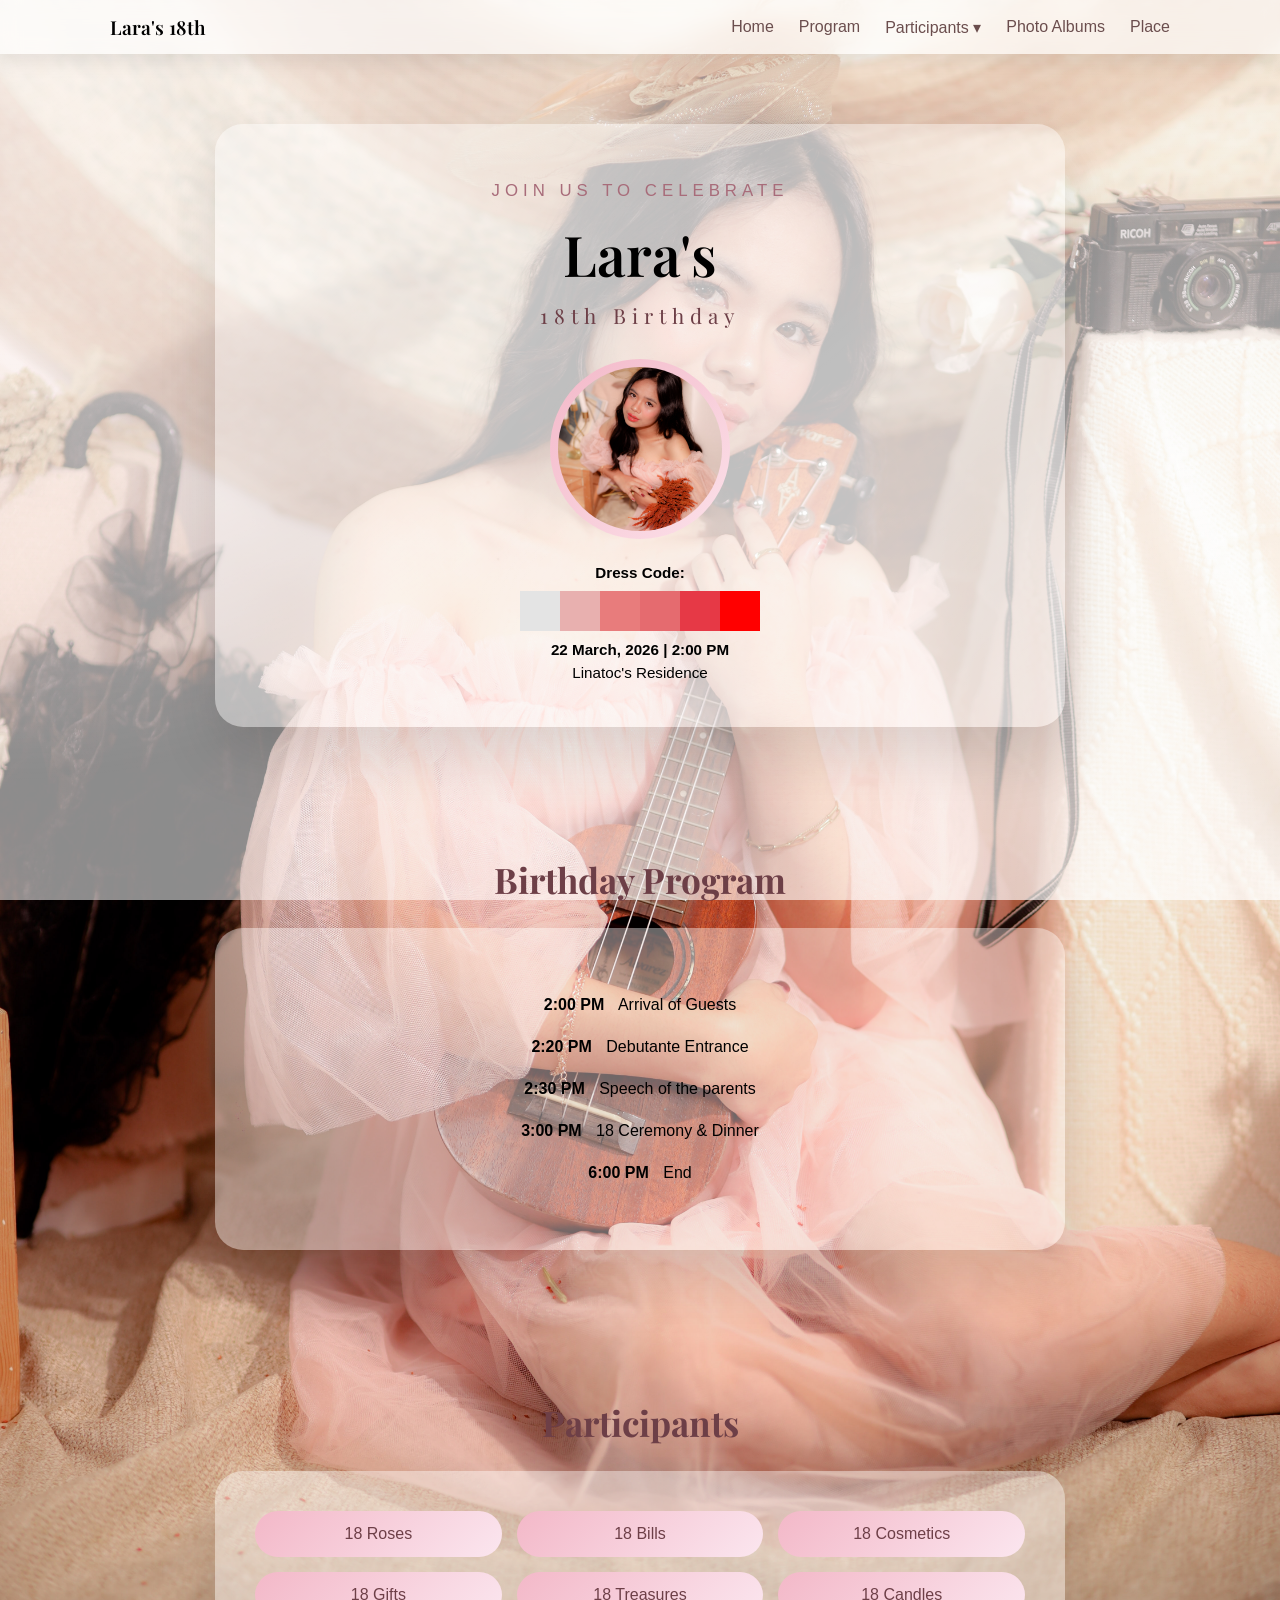
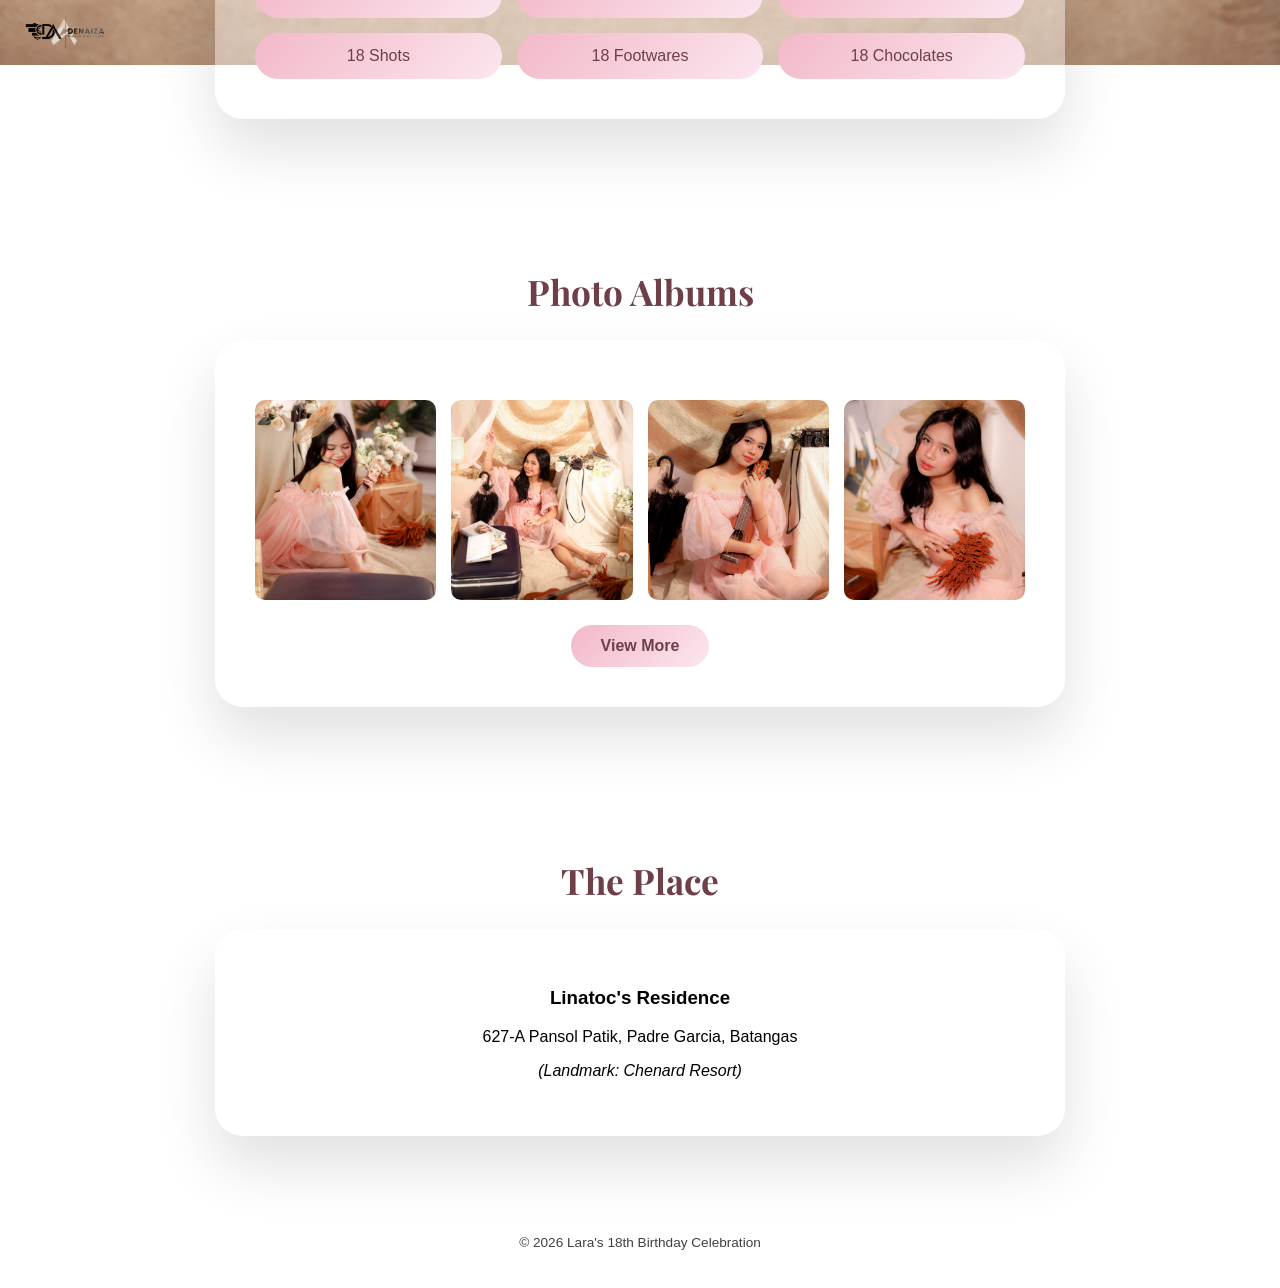
<file: index.html>
<!DOCTYPE html>
<html lang="tl">
<head>
    <meta charset="UTF-8">
    <meta name="viewport" content="width=device-width, initial-scale=1.0">
    <title>Lara's 18th Birthday Invitation</title>
    <link rel="stylesheet" href="style.css">
</head>
<body>

<nav>
    <div class="nav-container">

        <div class="logo">Lara's 18th</div>

        <div class="burger" onclick="toggleMenu()">
            ☰
        </div>

        <div class="nav-links" id="navLinks">
            <a href="#home">Home</a>
            <a href="#program">Program</a>

            <div class="dropdown">
                <a href="javascript:void(0)" class="dropbtn" onclick="toggleDropdown()">Participants ▾</a>
                <div id="myDropdown" class="dropdown-content">
                    <a href="roses.html">18 Roses</a>
                    <a href="bills.html">18 Bills</a>
                    <a href="cosmetics.html">18 Cosmetics</a>
                    <a href="gifts.html">18 Gifts</a>
                    <a href="messages.html">18 Treasures</a>
                    <a href="wishes.html">18 Candles</a>
                    <a href="shots.html">18 Shots</a>
                    <a href="footware.html">18 Footwares</a>
                    <a href="chocolates.html">18 Chocolates</a>
                </div>
            </div>

            <a href="#albums">Photo Albums</a>

            <a href="#place">Place</a>
        </div>

    </div>
</nav>

<header id="home">
    <div class="overlay">
        <div class="card hero-card">
            <p class="invite-text">Join us to celebrate</p>
            <h1>Lara's</h1>
            <div class="age-badge">18th Birthday</div>

            <div class="profile-frame">
                <img src="Photos/Lara4.jpg" alt="Lara's Photo" class="profile-pic">
            </div>

            <div class="event-details">
                <p><strong>Dress Code:</strong></p>
                  <div class="dress-code-colors">
                  <div class="color c1"></div>
                  <div class="color c2"></div>
                  <div class="color c3"></div>
                  <div class="color c4"></div>
                  <div class="color c5"></div>
                  <div class="color c6"></div>
             </div>
                <p><strong>22 March, 2026 | 2:00 PM</strong></p>
                <p>Linatoc's Residence</p>
            </div>
        </div>
    </div>
</header>

<section id="program">
    <h2>Birthday Program</h2>
    <div class="card">
        <ul class="program-list">
            <li><span>2:00 PM</span> Arrival of Guests</li>
            <li><span>2:20 PM</span> Debutante Entrance</li>
            <li><span>2:30 PM</span> Speech of the parents</li>
            <li><span>3:00 PM</span> 18 Ceremony & Dinner</li>
            <li><span>6:00 PM</span> End</li>
        </ul>
    </div>
</section>

<section id="participants">
    <h2>Participants</h2>
    <div class="card">
        <div class="button-grid">
            <a href="roses.html" class="btn-participant">18 Roses</a>
            <a href="bills.html" class="btn-participant">18 Bills</a>
            <a href="cosmetics.html" class="btn-participant">18 Cosmetics</a>
            <a href="gifts.html" class="btn-participant">18 Gifts</a>
            <a href="messages.html" class="btn-participant">18 Treasures</a>
            <a href="wishes.html" class="btn-participant">18 Candles</a>
            <a href="shots.html" class="btn-participant">18 Shots</a>
            <a href="footware.html" class="btn-participant">18 Footwares</a>
            <a href="chocolates.html" class="btn-participant">18 Chocolates</a>
        </div>
    </div>
</section>

<section id="albums">
    <h2>Photo Albums</h2>
    <div class="card">

        <div class="album-preview">
            <img src="Photos/Lara1.jpg" alt="">
            <img src="Photos/Lara2.jpg" alt="">
            <img src="Photos/Lara3.jpg" alt="">
            <img src="Photos/Lara4.jpg" alt="">
        </div>

        <div class="album-button">
            <a href="albums.html" class="btn-view-more">View More</a>
        </div>
    </div>
</section>

<section id="place">
    <h2>The Place</h2>
    <div class="card">
        <h3>Linatoc's Residence</h3>
        <p>627-A Pansol Patik, Padre Garcia, Batangas</p>
        <p><em>(Landmark: Chenard Resort)</em></p>
    </div>
</section>

<footer>
    <p>&copy; 2026 Lara's 18th Birthday Celebration</p>
</footer>

<script>
function toggleDropdown() {
    document.getElementById("myDropdown").classList.toggle("show");
}

window.onclick = function(event) {
    if (!event.target.matches('.dropbtn')) {
        let dropdowns = document.getElementsByClassName("dropdown-content");
        for (let i = 0; i < dropdowns.length; i++) {
            dropdowns[i].classList.remove('show');
        }
    }
}

function toggleMenu(){
    document.getElementById("navLinks").classList.toggle("show");
}

</script>

</body>
</html>
</file>
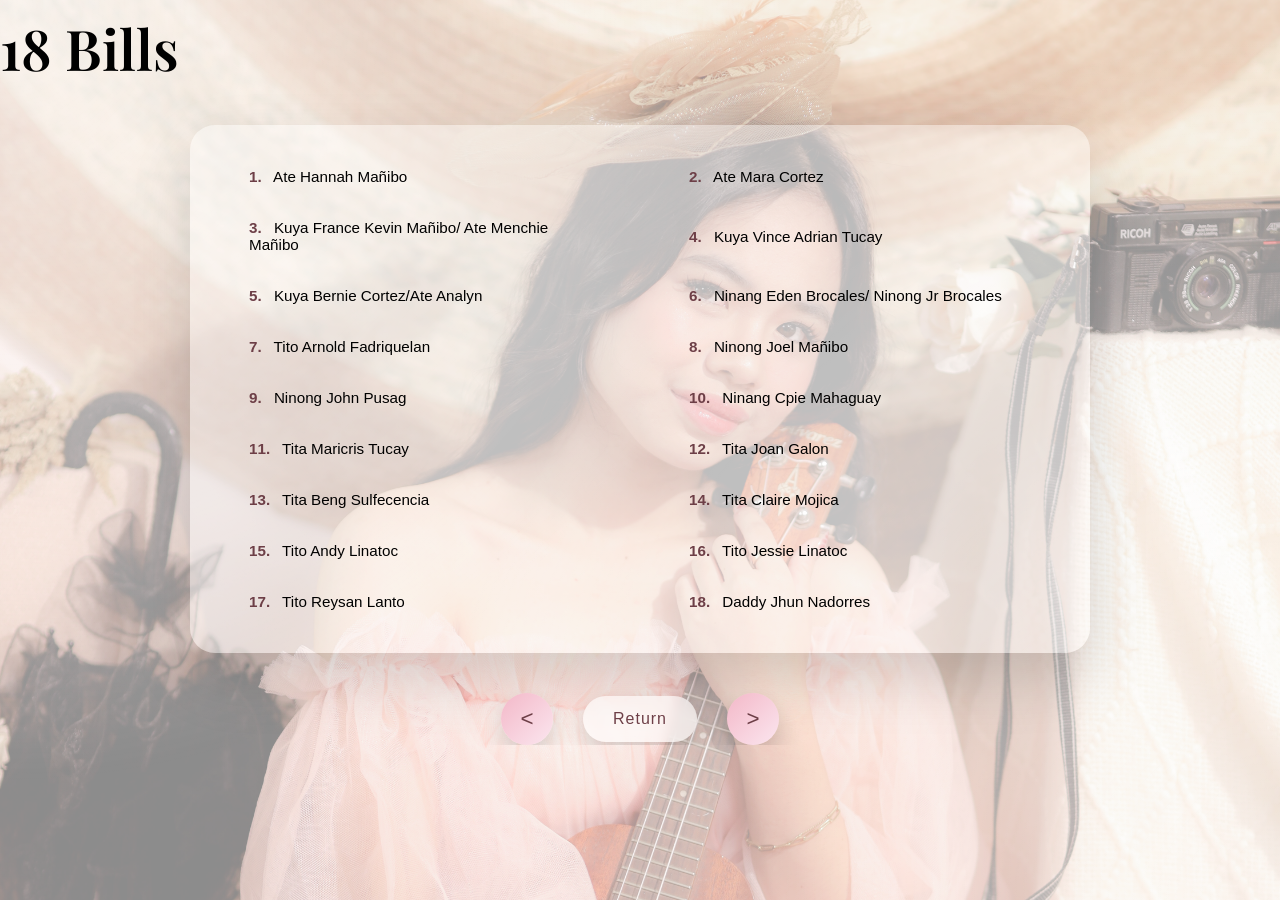
<file: bills.html>
<!DOCTYPE html>
<html lang="en">
<head>
<meta charset="UTF-8">
<meta name="viewport" content="width=device-width, initial-scale=1.0">
<title>18 Bills</title>
<link rel="stylesheet" href="style.css">
</head>
<body class="roses">

    
<div class="container">
  <h1>18 Bills</h1>
  <div class="participants">

    <div class="card"><span>1.</span> Ate Hannah Mañibo</div>
    <div class="card"><span>2.</span> Ate Mara Cortez</div>
    <div class="card"><span>3.</span> Kuya France Kevin Mañibo/ Ate Menchie Mañibo </div>
    <div class="card"><span>4.</span> Kuya Vince Adrian Tucay</div>
    <div class="card"><span>5.</span> Kuya Bernie Cortez/Ate Analyn</div>
    <div class="card"><span>6.</span> Ninang Eden Brocales/ Ninong Jr Brocales</div>
    <div class="card"><span>7.</span> Tito Arnold Fadriquelan</div>
    <div class="card"><span>8.</span> Ninong Joel Mañibo</div>
    <div class="card"><span>9.</span> Ninong John Pusag</div>
    <div class="card"><span>10.</span> Ninang Cpie Mahaguay</div>
    <div class="card"><span>11.</span> Tita Maricris Tucay</div>
    <div class="card"><span>12.</span> Tita Joan Galon</div>
    <div class="card"><span>13.</span> Tita Beng Sulfecencia</div>
    <div class="card"><span>14.</span> Tita Claire Mojica</div>
    <div class="card"><span>15.</span> Tito Andy Linatoc</div>
    <div class="card"><span>16.</span> Tito Jessie Linatoc</div>
    <div class="card"><span>17.</span> Tito Reysan Lanto</div>
    <div class="card"><span>18.</span> Daddy Jhun Nadorres</div>

  </div>
</div>

<div class="nav-footer">
    <button class="nav-btn" onclick="goBack()">&#60;</button>

    <a href="index.html#participants" class="nav-return">Return</a>

    <button class="nav-btn" onclick="goNext()">&#62;</button>
</div>
<script>
const pages = [
    "roses.html",
    "bills.html",
    "cosmetics.html",
    "gifts.html",
    "messages.html",
    "wishes.html",
    "shots.html",
    "footware.html",
    "chocolates.html"
];

const currentIndex = 1;

function goBack() {
    if (currentIndex > 0) {
        window.location.href = pages[currentIndex - 1];
    }
}

function goNext() {
    if (currentIndex < pages.length - 1) {
        window.location.href = pages[currentIndex + 1];
    }
}
</script>

</body>
</html>
</file>
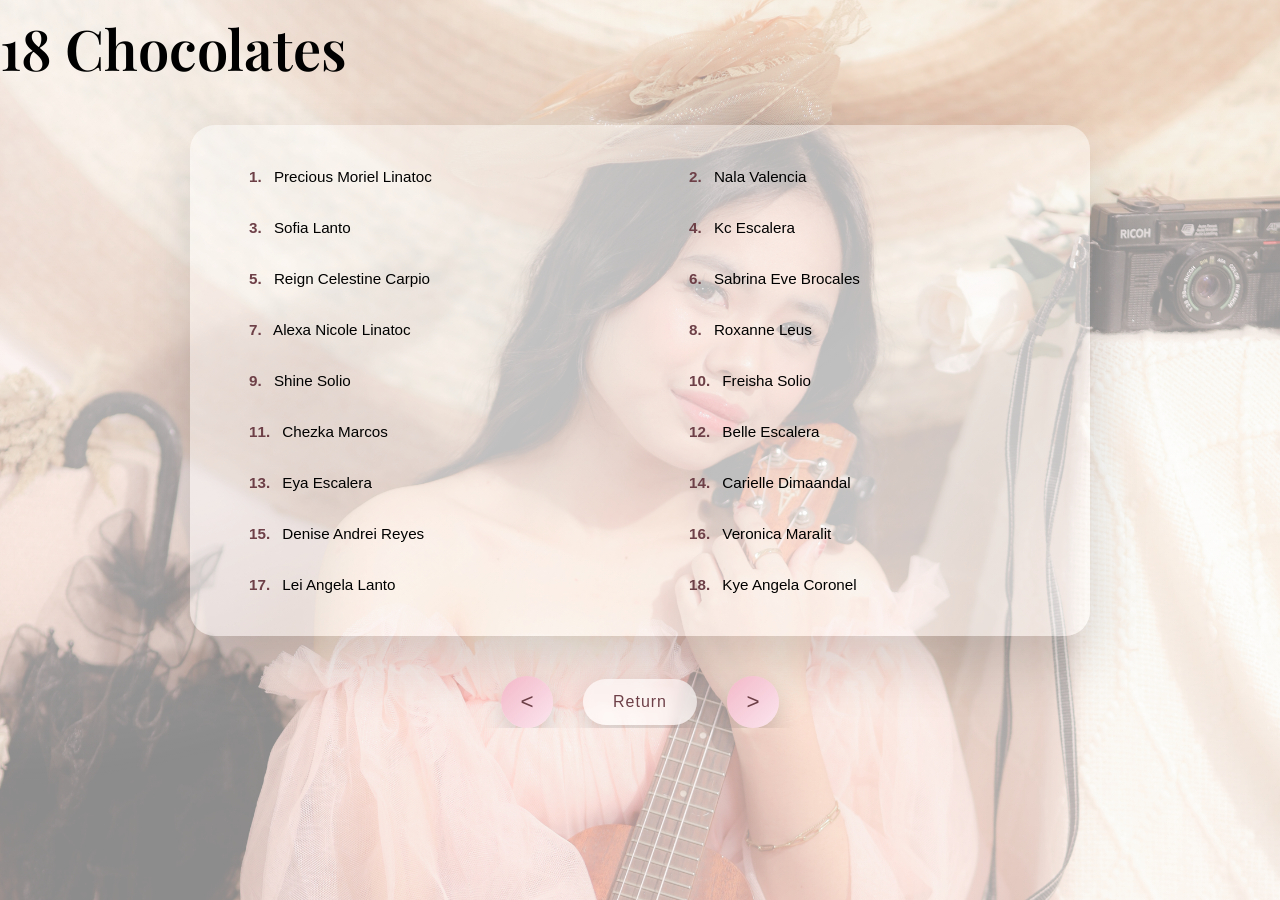
<file: chocolates.html>
<!DOCTYPE html>
<html lang="en">
<head>
<meta charset="UTF-8">
<meta name="viewport" content="width=device-width, initial-scale=1.0">
<title>18 Chocolates</title>
<link rel="stylesheet" href="style.css">
</head>
<body class="roses">
<div class="container">
  <h1>18 Chocolates</h1>
  <div class="participants">

    <div class="card"><span>1.</span> Precious Moriel Linatoc</div>
<div class="card"><span>2.</span> Nala Valencia</div>
<div class="card"><span>3.</span> Sofia Lanto</div>
<div class="card"><span>4.</span> Kc Escalera</div>
<div class="card"><span>5.</span> Reign Celestine Carpio</div>
<div class="card"><span>6.</span> Sabrina Eve Brocales</div>
<div class="card"><span>7.</span> Alexa Nicole Linatoc</div>
<div class="card"><span>8.</span> Roxanne Leus</div>
<div class="card"><span>9.</span> Shine Solio</div>
<div class="card"><span>10.</span> Freisha Solio</div>
<div class="card"><span>11.</span> Chezka Marcos</div>
<div class="card"><span>12.</span> Belle Escalera</div>
<div class="card"><span>13.</span> Eya Escalera</div>
<div class="card"><span>14.</span> Carielle Dimaandal</div>
<div class="card"><span>15.</span> Denise Andrei Reyes</div>
<div class="card"><span>16.</span> Veronica Maralit</div>
<div class="card"><span>17.</span> Lei Angela Lanto</div>
<div class="card"><span>18.</span> Kye Angela Coronel</div>

  </div>
</div>

<div class="nav-footer">
    <button class="nav-btn" onclick="goBack()">&#60;</button>

    <a href="index.html#participants" class="nav-return">Return</a>

    <button class="nav-btn" onclick="goNext()">&#62;</button>
</div>
<script>
const pages = [
    "roses.html",
    "bills.html",
    "cosmetics.html",
    "gifts.html",
    "messages.html",
    "wishes.html",
    "shots.html",
    "footware.html"
];

const currentIndex = 8;

function goBack() {
    if (currentIndex > 0) {
        window.location.href = pages[currentIndex - 1];
    }
}

function goNext() {
    if (currentIndex < pages.length - 1) {
        window.location.href = pages[currentIndex + 1];
    }
}
</script>

</body>
</html>
</file>
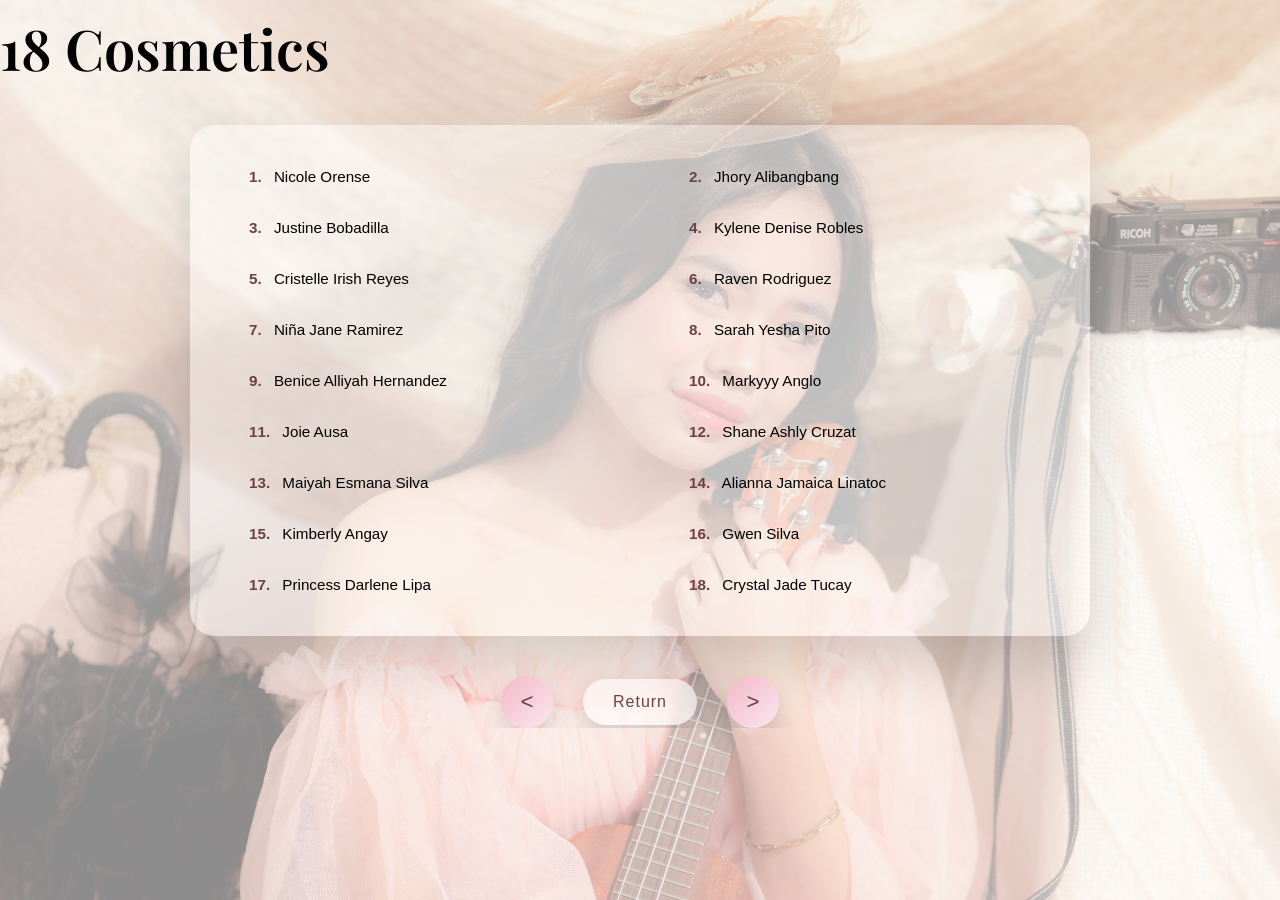
<file: cosmetics.html>
<!DOCTYPE html>
<html lang="en">
<head>
<meta charset="UTF-8">
<meta name="viewport" content="width=device-width, initial-scale=1.0">
<title>18 Cosmetics</title>
<link rel="stylesheet" href="style.css">
</head>
<body class="roses">
<div class="container">
  <h1>18 Cosmetics</h1>
  <div class="participants">

    <div class="card"><span>1.</span> Nicole Orense</div>
<div class="card"><span>2.</span> Jhory Alibangbang</div>
<div class="card"><span>3.</span> Justine Bobadilla</div>
<div class="card"><span>4.</span> Kylene Denise Robles</div>
<div class="card"><span>5.</span> Cristelle Irish Reyes</div>
<div class="card"><span>6.</span> Raven Rodriguez</div>
<div class="card"><span>7.</span> Niña Jane Ramirez</div>
<div class="card"><span>8.</span> Sarah Yesha Pito</div>
<div class="card"><span>9.</span> Benice Alliyah Hernandez</div>
<div class="card"><span>10.</span> Markyyy Anglo</div>
<div class="card"><span>11.</span> Joie Ausa</div>
<div class="card"><span>12.</span> Shane Ashly Cruzat</div>
<div class="card"><span>13.</span> Maiyah Esmana Silva</div>
<div class="card"><span>14.</span> Alianna Jamaica Linatoc</div>
<div class="card"><span>15.</span> Kimberly Angay</div>
<div class="card"><span>16.</span> Gwen Silva</div>
<div class="card"><span>17.</span> Princess Darlene Lipa</div>
<div class="card"><span>18.</span> Crystal Jade Tucay</div>

  </div>
</div>

<div class="nav-footer">
    <button class="nav-btn" onclick="goBack()">&#60;</button>

    <a href="index.html#participants" class="nav-return">Return</a>

    <button class="nav-btn" onclick="goNext()">&#62;</button>
</div>
<script>
const pages = [
    "roses.html",
    "bills.html",
    "cosmetics.html",
    "gifts.html",
    "messages.html",
    "wishes.html",
    "shots.html",
    "footware.html",
    "chocolates.html"
];

const currentIndex = 2;

function goBack() {
    if (currentIndex > 0) {
        window.location.href = pages[currentIndex - 1];
    }
}

function goNext() {
    if (currentIndex < pages.length - 1) {
        window.location.href = pages[currentIndex + 1];
    }
}
</script>

</body>
</html>
</file>
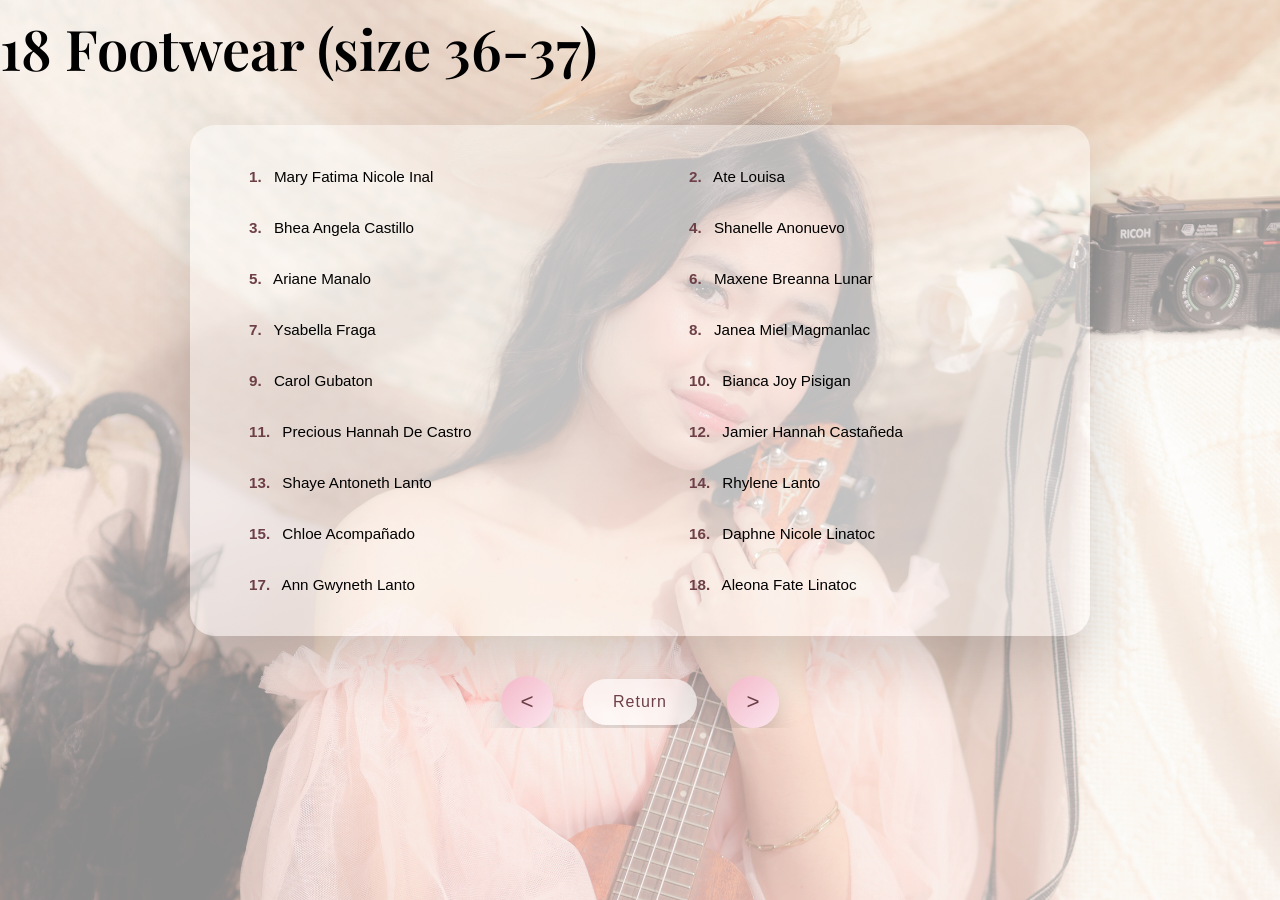
<file: footware.html>
<!DOCTYPE html>
<html lang="en">
<head>
<meta charset="UTF-8">
<meta name="viewport" content="width=device-width, initial-scale=1.0">
<title>18 Footwear</title>
<link rel="stylesheet" href="style.css">
</head>
<body class="roses">
<div class="container">
  <h1>18 Footwear (size 36-37)</h1>
  <div class="participants">

<div class="card"><span>1.</span> Mary Fatima Nicole Inal</div>
<div class="card"><span>2.</span> Ate Louisa</div>
<div class="card"><span>3.</span> Bhea Angela Castillo</div>
<div class="card"><span>4.</span> Shanelle Anonuevo</div>
<div class="card"><span>5.</span> Ariane Manalo</div>
<div class="card"><span>6.</span> Maxene Breanna Lunar</div>
<div class="card"><span>7.</span> Ysabella Fraga</div>
<div class="card"><span>8.</span> Janea Miel Magmanlac</div>
<div class="card"><span>9.</span> Carol Gubaton</div>
<div class="card"><span>10.</span> Bianca Joy Pisigan</div>
<div class="card"><span>11.</span> Precious Hannah De Castro</div>
<div class="card"><span>12.</span> Jamier Hannah Castañeda</div>
<div class="card"><span>13.</span> Shaye Antoneth Lanto</div>
<div class="card"><span>14.</span> Rhylene Lanto</div>
<div class="card"><span>15.</span> Chloe Acompañado</div>
<div class="card"><span>16.</span> Daphne Nicole Linatoc</div>
<div class="card"><span>17.</span> Ann Gwyneth Lanto</div>
<div class="card"><span>18.</span> Aleona Fate Linatoc</div>

  </div>
</div>

<div class="nav-footer">
    <button class="nav-btn" onclick="goBack()">&#60;</button>

    <a href="index.html#participants" class="nav-return">Return</a>

    <button class="nav-btn" onclick="goNext()">&#62;</button>
</div>
<script>
const pages = [
    "roses.html",
    "bills.html",
    "cosmetics.html",
    "gifts.html",
    "messages.html",
    "wishes.html",
    "shots.html",
    "footware.html",
    "chocolates.html"
];

const currentIndex = 7;

function goBack() {
    if (currentIndex > 0) {
        window.location.href = pages[currentIndex - 1];
    }
}

function goNext() {
    if (currentIndex < pages.length - 1) {
        window.location.href = pages[currentIndex + 1];
    }
}
</script>

</body>
</html>
</file>
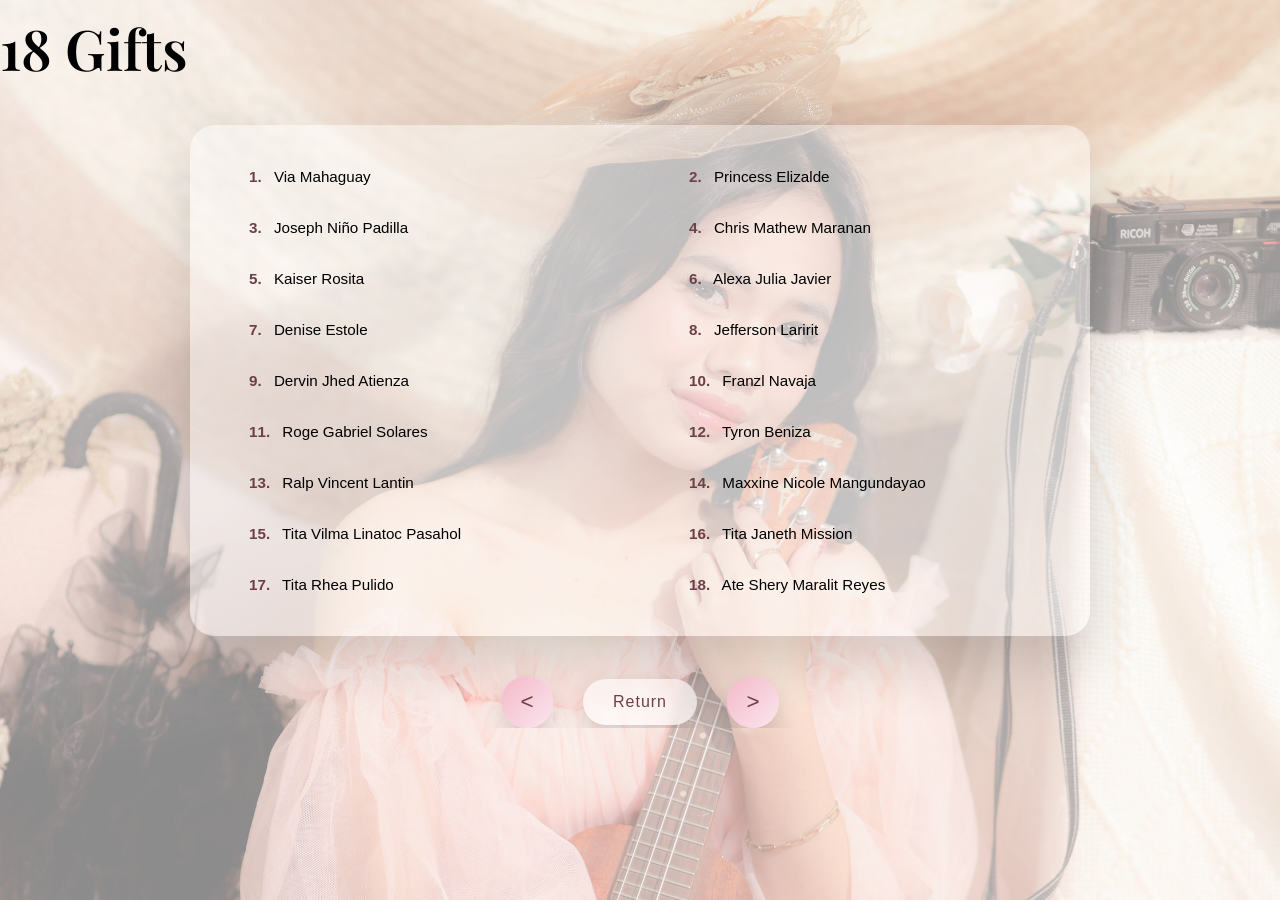
<file: gifts.html>
<!DOCTYPE html>
<html lang="en">
<head>
<meta charset="UTF-8">
<meta name="viewport" content="width=device-width, initial-scale=1.0">
<title>18 Gifts</title>
<link rel="stylesheet" href="style.css">
</head>
<body class="roses">
<div class="container">
  <h1>18 Gifts</h1>
  <div class="participants">

    <div class="card"><span>1.</span> Via Mahaguay</div>
<div class="card"><span>2.</span> Princess Elizalde</div>
<div class="card"><span>3.</span> Joseph Niño Padilla</div>
<div class="card"><span>4.</span> Chris Mathew Maranan</div>
<div class="card"><span>5.</span> Kaiser Rosita</div>
<div class="card"><span>6.</span> Alexa Julia Javier</div>
<div class="card"><span>7.</span> Denise Estole</div>
<div class="card"><span>8.</span> Jefferson Laririt</div>
<div class="card"><span>9.</span> Dervin Jhed Atienza</div>
<div class="card"><span>10.</span> Franzl Navaja</div>
<div class="card"><span>11.</span> Roge Gabriel Solares</div>
<div class="card"><span>12.</span> Tyron Beniza</div>
<div class="card"><span>13.</span> Ralp Vincent Lantin</div>
<div class="card"><span>14.</span> Maxxine Nicole Mangundayao</div>
<div class="card"><span>15.</span> Tita Vilma Linatoc Pasahol</div>
<div class="card"><span>16.</span> Tita Janeth Mission</div>
<div class="card"><span>17.</span> Tita Rhea Pulido</div>
<div class="card"><span>18.</span> Ate Shery Maralit Reyes</div>

  </div>
</div>

<div class="nav-footer">
    <button class="nav-btn" onclick="goBack()">&#60;</button>

    <a href="index.html#participants" class="nav-return">Return</a>

    <button class="nav-btn" onclick="goNext()">&#62;</button>
</div>
<script>
const pages = [
    "roses.html",
    "bills.html",
    "cosmetics.html",
    "gifts.html",
    "messages.html",
    "wishes.html",
    "shots.html",
    "footware.html",
    "chocolates.html"
];

const currentIndex = 3;

function goBack() {
    if (currentIndex > 0) {
        window.location.href = pages[currentIndex - 1];
    }
}

function goNext() {
    if (currentIndex < pages.length - 1) {
        window.location.href = pages[currentIndex + 1];
    }
}
</script>

</body>
</html>
</file>
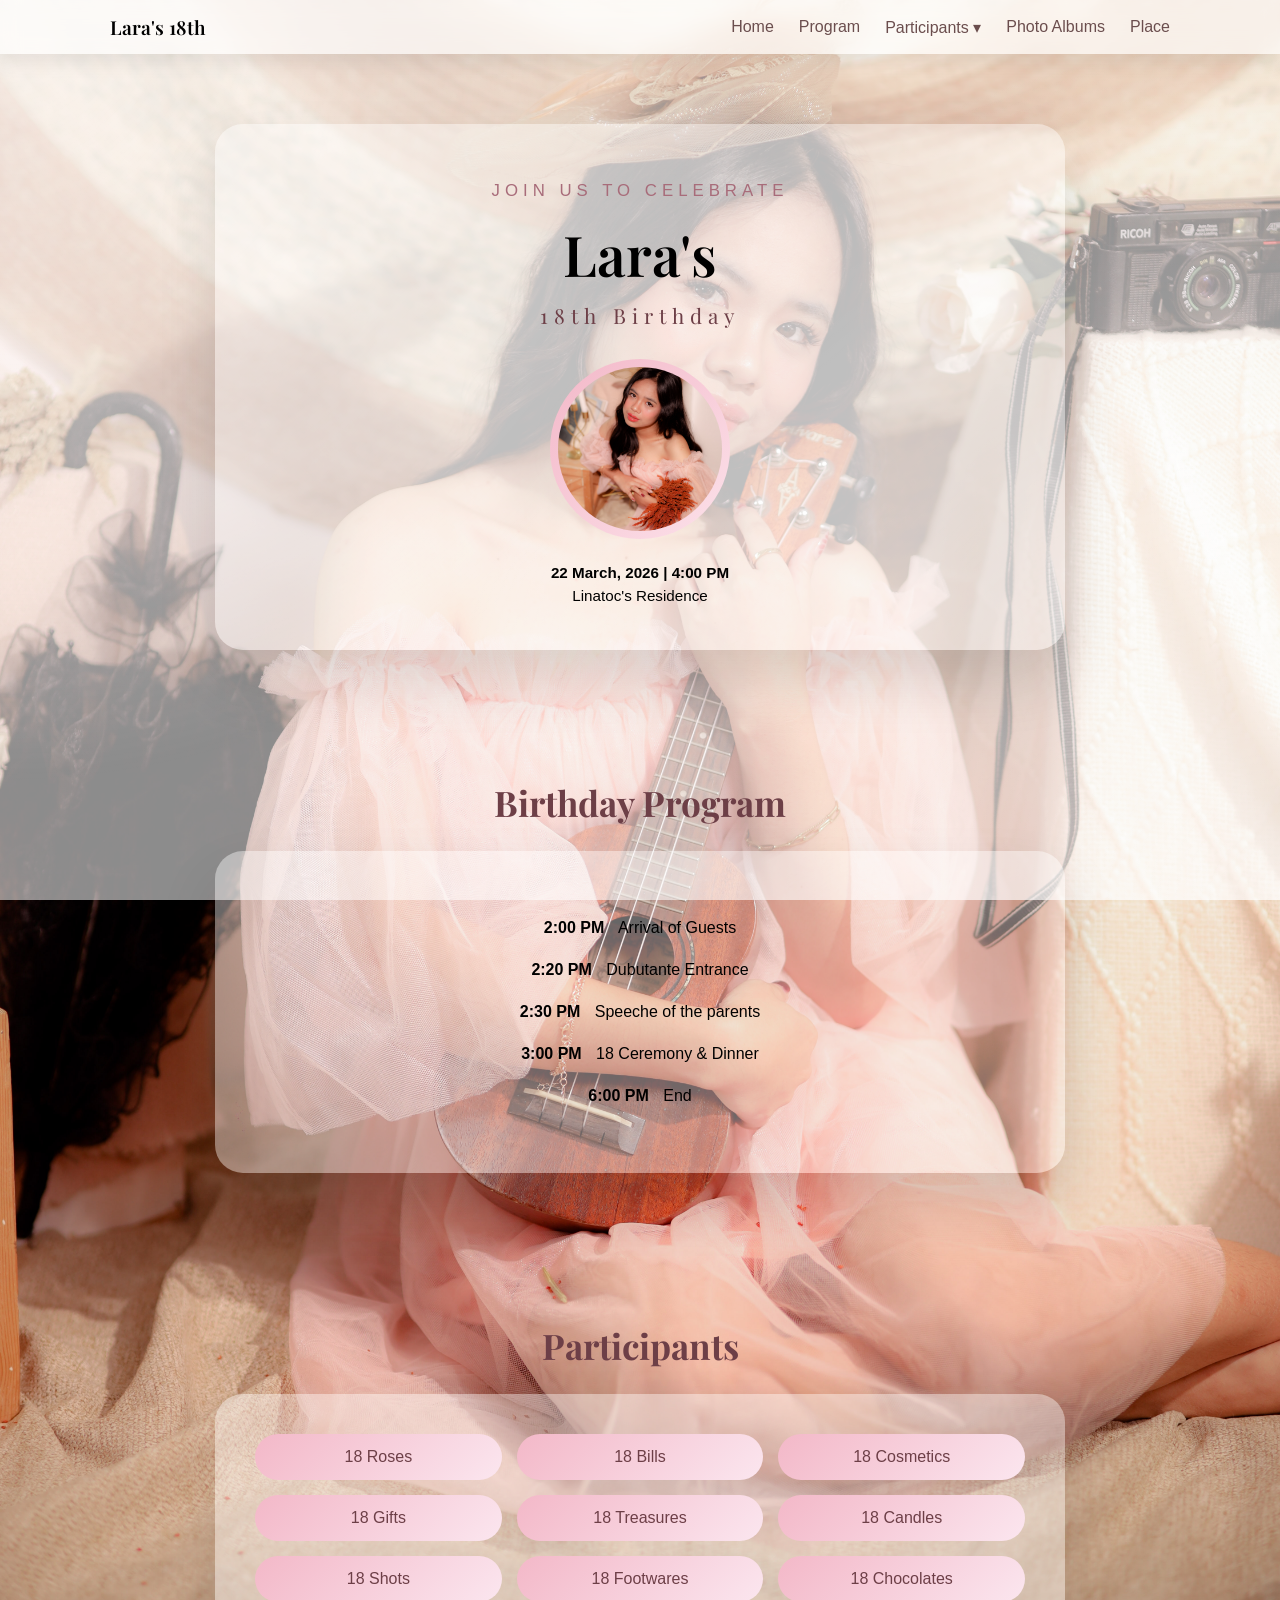
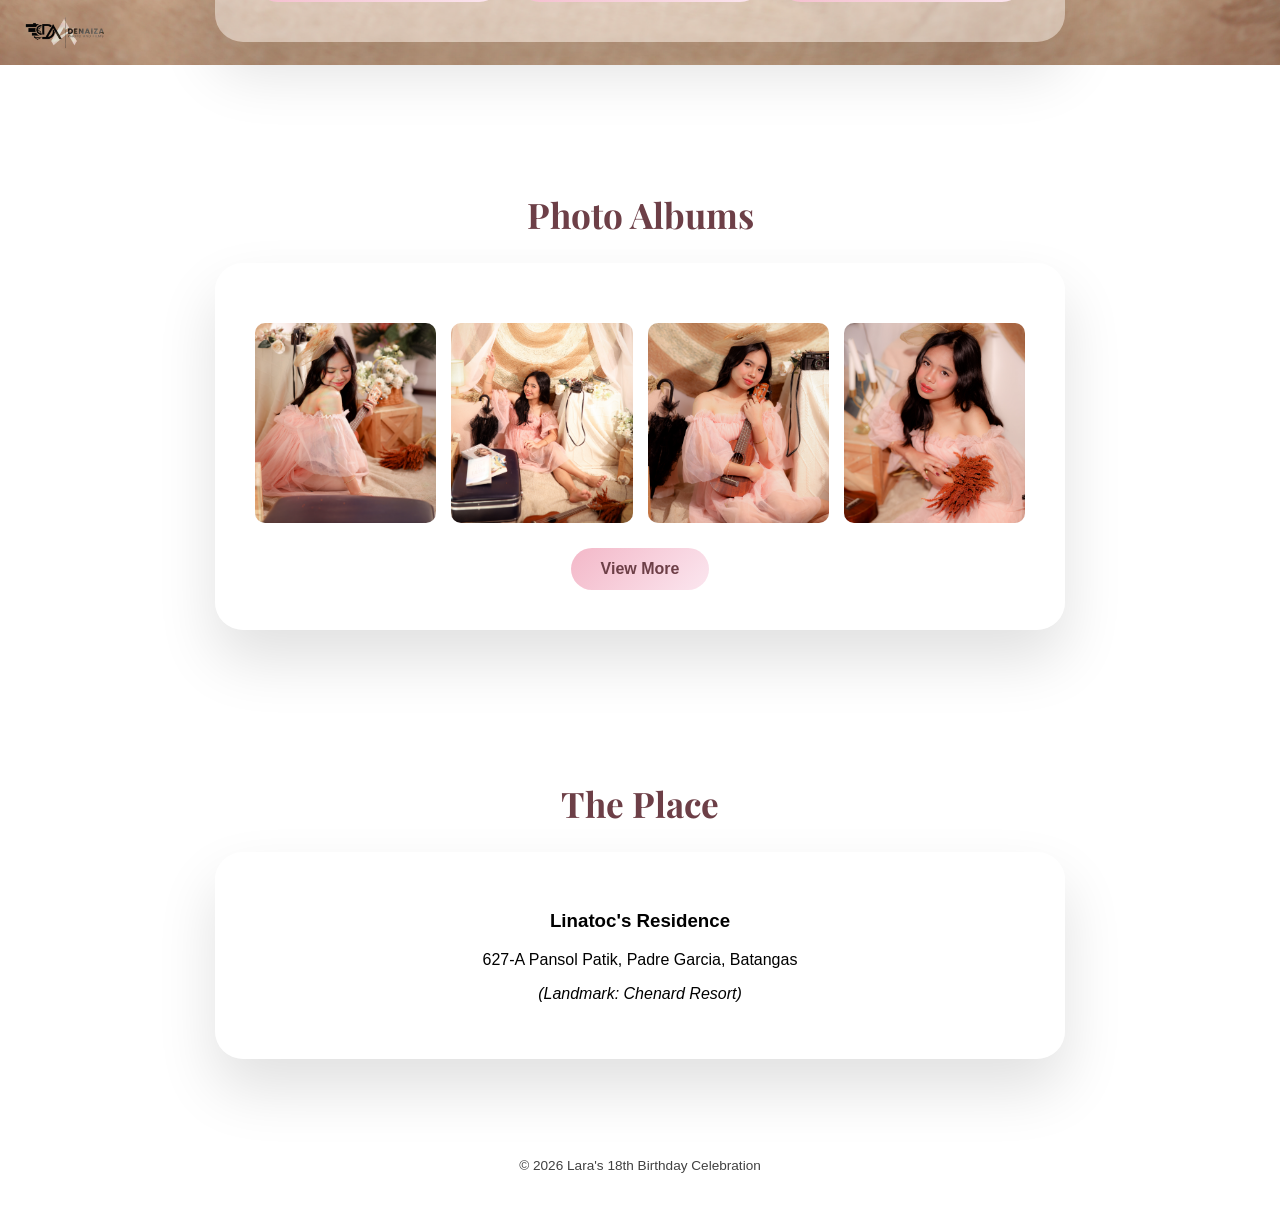
<file: main.html>
<!DOCTYPE html>
<html lang="tl">
<head>
    <meta charset="UTF-8">
    <meta name="viewport" content="width=device-width, initial-scale=1.0">
    <title>Lara's 18th Birthday Invitation</title>
    <link rel="stylesheet" href="style.css">
</head>
<body>

<nav>
    <div class="nav-container">

        <div class="logo">Lara's 18th</div>

        <div class="burger" onclick="toggleMenu()">
            ☰
        </div>

        <div class="nav-links" id="navLinks">
            <a href="#home">Home</a>
            <a href="#program">Program</a>

            <div class="dropdown">
                <a href="javascript:void(0)" class="dropbtn" onclick="toggleDropdown()">Participants ▾</a>
                <div id="myDropdown" class="dropdown-content">
                    <a href="roses.html">18 Roses</a>
                    <a href="bills.html">18 Bills</a>
                    <a href="cosmetics.html">18 Cosmetics</a>
                    <a href="gifts.html">18 Gifts</a>
                    <a href="messages.html">18 Treasures</a>
                    <a href="wishes.html">18 Candles</a>
                    <a href="shots.html">18 Shots</a>
                    <a href="footware.html">18 Footwares</a>
                    <a href="chocolates.html">18 Chocolates</a>
                </div>
            </div>

            <a href="#albums">Photo Albums</a>

            <a href="#place">Place</a>
        </div>

    </div>
</nav>

<header id="home">
    <div class="overlay">
        <div class="card hero-card">
            <p class="invite-text">Join us to celebrate</p>
            <h1>Lara's</h1>
            <div class="age-badge">18th Birthday</div>

            <div class="profile-frame">
                <img src="Photos/Lara4.jpg" alt="Lara's Photo" class="profile-pic">
            </div>

            <div class="event-details">
                <p><strong>22 March, 2026 | 4:00 PM</strong></p>
                <p>Linatoc's Residence</p>
            </div>
        </div>
    </div>
</header>

<section id="program">
    <h2>Birthday Program</h2>
    <div class="card">
        <ul class="program-list">
            <li><span>2:00 PM</span> Arrival of Guests</li>
            <li><span>2:20 PM</span> Dubutante Entrance</li>
            <li><span>2:30 PM</span> Speeche of the parents</li>
            <li><span>3:00 PM</span> 18 Ceremony & Dinner</li>
            <li><span>6:00 PM</span> End</li>
        </ul>
    </div>
</section>

<section id="participants">
    <h2>Participants</h2>
    <div class="card">
        <div class="button-grid">
            <a href="roses.html" class="btn-participant">18 Roses</a>
            <a href="bills.html" class="btn-participant">18 Bills</a>
            <a href="cosmetics.html" class="btn-participant">18 Cosmetics</a>
            <a href="gifts.html" class="btn-participant">18 Gifts</a>
            <a href="messages.html" class="btn-participant">18 Treasures</a>
            <a href="wishes.html" class="btn-participant">18 Candles</a>
            <a href="wishes.html" class="btn-participant">18 Shots</a>
            <a href="wishes.html" class="btn-participant">18 Footwares</a>
            <a href="chocolates.html" class="btn-participant">18 Chocolates</a>
        </div>
    </div>
</section>

<section id="albums">
    <h2>Photo Albums</h2>
    <div class="card">

        <div class="album-preview">
            <img src="Photos/Lara1.jpg" alt="">
            <img src="Photos/Lara2.jpg" alt="">
            <img src="Photos/Lara3.jpg" alt="">
            <img src="Photos/Lara4.jpg" alt="">
        </div>

        <div class="album-button">
            <a href="albums.html" class="btn-view-more">View More</a>
        </div>
    </div>
</section>

<section id="place">
    <h2>The Place</h2>
    <div class="card">
        <h3>Linatoc's Residence</h3>
        <p>627-A Pansol Patik, Padre Garcia, Batangas</p>
        <p><em>(Landmark: Chenard Resort)</em></p>
    </div>
</section>

<footer>
    <p>&copy; 2026 Lara's 18th Birthday Celebration</p>
</footer>

<script>
function toggleDropdown() {
    document.getElementById("myDropdown").classList.toggle("show");
}

window.onclick = function(event) {
    if (!event.target.matches('.dropbtn')) {
        let dropdowns = document.getElementsByClassName("dropdown-content");
        for (let i = 0; i < dropdowns.length; i++) {
            dropdowns[i].classList.remove('show');
        }
    }
}

function toggleMenu(){
    document.getElementById("navLinks").classList.toggle("show");
}

</script>

</body>
</html>
</file>
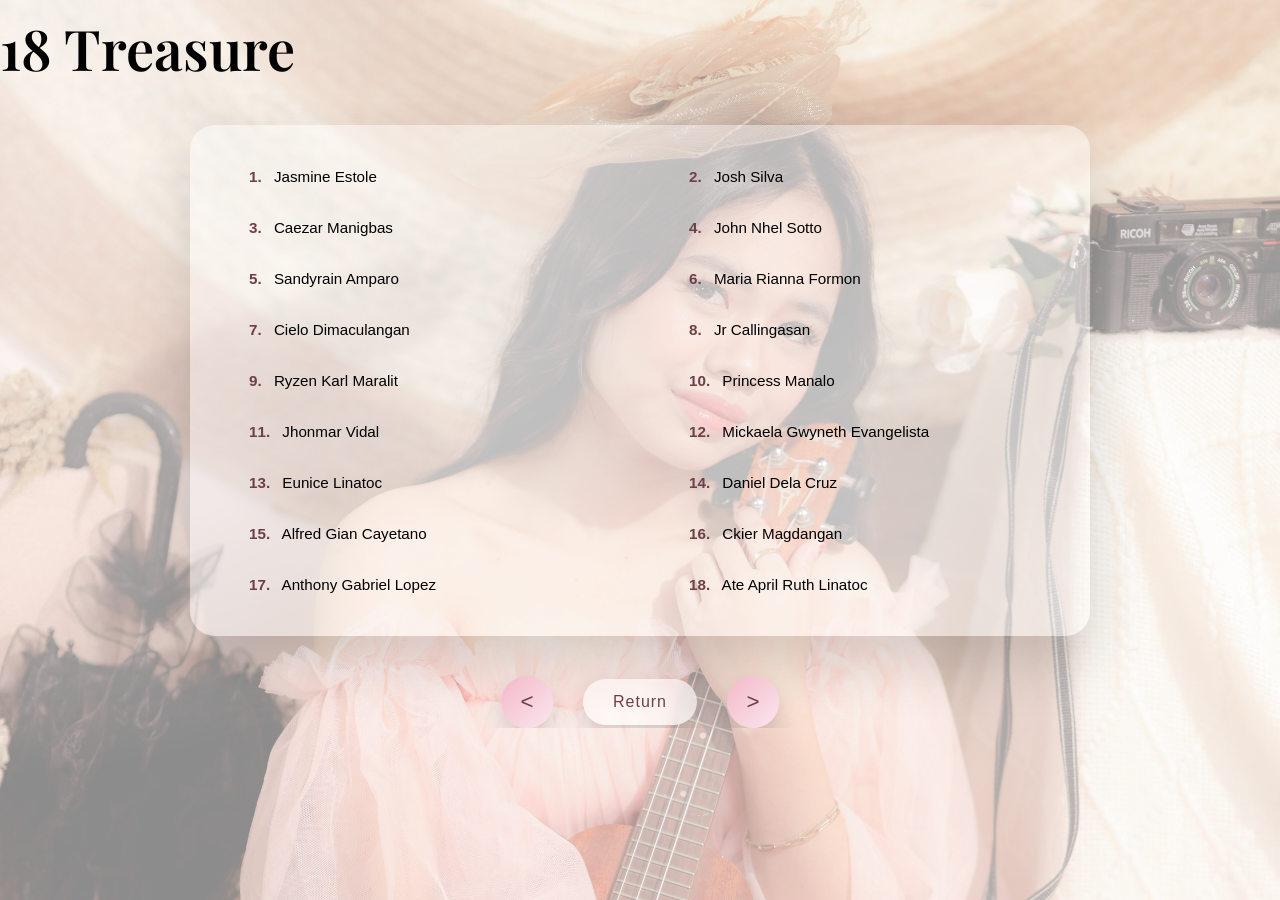
<file: messages.html>
<!DOCTYPE html>
<html lang="en">
<head>
<meta charset="UTF-8">
<meta name="viewport" content="width=device-width, initial-scale=1.0">
<title>18 Messages</title>
<link rel="stylesheet" href="style.css">
</head>
<body class="roses">
<div class="container">
  <h1>18 Treasure</h1>
  <div class="participants">

    <div class="card"><span>1.</span> Jasmine Estole</div>
<div class="card"><span>2.</span> Josh Silva</div>
<div class="card"><span>3.</span> Caezar Manigbas</div>
<div class="card"><span>4.</span> John Nhel Sotto</div>
<div class="card"><span>5.</span> Sandyrain Amparo</div>
<div class="card"><span>6.</span> Maria Rianna Formon</div>
<div class="card"><span>7.</span> Cielo Dimaculangan</div>
<div class="card"><span>8.</span> Jr Callingasan</div>
<div class="card"><span>9.</span> Ryzen Karl Maralit</div>
<div class="card"><span>10.</span> Princess Manalo</div>
<div class="card"><span>11.</span> Jhonmar Vidal</div>
<div class="card"><span>12.</span> Mickaela Gwyneth Evangelista</div>
<div class="card"><span>13.</span> Eunice Linatoc</div>
<div class="card"><span>14.</span> Daniel Dela Cruz</div>
<div class="card"><span>15.</span> Alfred Gian Cayetano</div>
<div class="card"><span>16.</span> Ckier Magdangan</div>
<div class="card"><span>17.</span> Anthony Gabriel Lopez</div>
<div class="card"><span>18.</span> Ate April Ruth Linatoc</div>

  </div>
</div>

<div class="nav-footer">
    <button class="nav-btn" onclick="goBack()">&#60;</button>

    <a href="index.html#participants" class="nav-return">Return</a>

    <button class="nav-btn" onclick="goNext()">&#62;</button>
</div>
<script>
const pages = [
    "roses.html",
    "bills.html",
    "cosmetics.html",
    "gifts.html",
    "messages.html",
    "wishes.html",
    "shots.html",
    "footware.html",
    "chocolates.html"
];

const currentIndex = 4;

function goBack() {
    if (currentIndex > 0) {
        window.location.href = pages[currentIndex - 1];
    }
}

function goNext() {
    if (currentIndex < pages.length - 1) {
        window.location.href = pages[currentIndex + 1];
    }
}
</script>

</body>
</html>
</file>
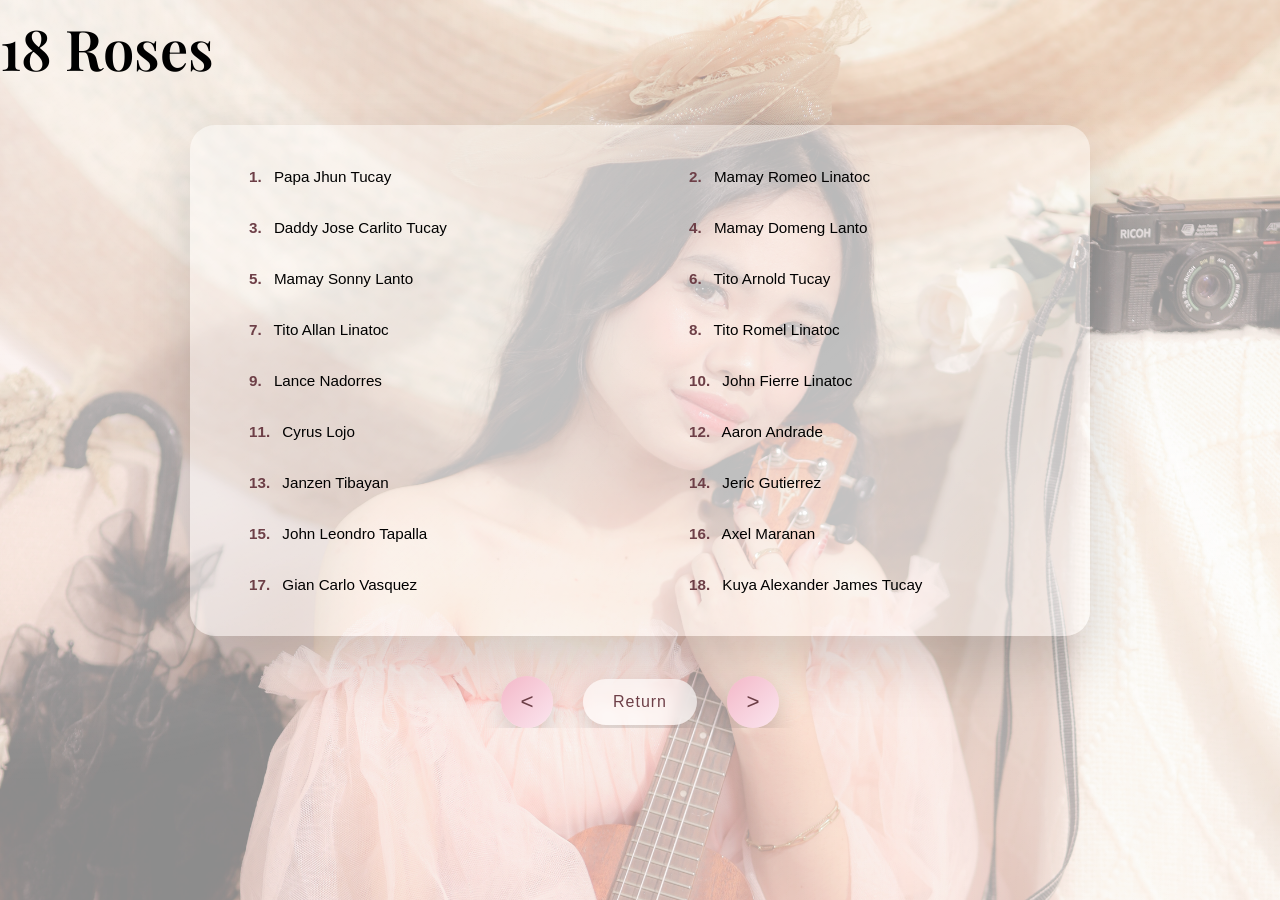
<file: roses.html>
<!DOCTYPE html>
<html lang="en">
<head>
<meta charset="UTF-8">
<meta name="viewport" content="width=device-width, initial-scale=1.0">
<title>18 Roses</title>
<link rel="stylesheet" href="style.css">
</head>
<body class="roses">
<div class="container">
  <h1>18 Roses</h1>
  <div class="participants">

    <div class="card"><span>1.</span> Papa Jhun Tucay</div>
    <div class="card"><span>2.</span> Mamay Romeo Linatoc</div>
    <div class="card"><span>3.</span> Daddy Jose Carlito Tucay</div>
    <div class="card"><span>4.</span> Mamay Domeng Lanto</div>
    <div class="card"><span>5.</span> Mamay Sonny Lanto</div>
    <div class="card"><span>6.</span> Tito Arnold Tucay</div>
    <div class="card"><span>7.</span> Tito Allan Linatoc</div>
    <div class="card"><span>8.</span> Tito Romel Linatoc</div>
    <div class="card"><span>9.</span> Lance Nadorres</div>
    <div class="card"><span>10.</span> John Fierre Linatoc</div>
    <div class="card"><span>11.</span> Cyrus Lojo</div>
    <div class="card"><span>12.</span> Aaron Andrade</div>
    <div class="card"><span>13.</span> Janzen Tibayan</div>
    <div class="card"><span>14.</span> Jeric Gutierrez</div>
    <div class="card"><span>15.</span> John Leondro Tapalla</div>
    <div class="card"><span>16.</span> Axel Maranan</div>
    <div class="card"><span>17.</span> Gian Carlo Vasquez</div>
    <div class="card"><span>18.</span> Kuya Alexander James Tucay</div>

  </div>
</div>

<div class="nav-footer">
    <button class="nav-btn" onclick="goBack()">&#60;</button>

    <a href="index.html#participants" class="nav-return">Return</a>

    <button class="nav-btn" onclick="goNext()">&#62;</button>
</div>
<script>
const pages = [
    "roses.html",
    "bills.html",
    "cosmetics.html",
    "gifts.html",
    "messages.html",
    "wishes.html",
    "shots.html",
    "footware.html",
    "chocolates.html"
];

const currentIndex = 0;

function goBack() {
    if (currentIndex > 0) {
        window.location.href = pages[currentIndex - 1];
    }
}

function goNext() {
    if (currentIndex < pages.length - 1) {
        window.location.href = pages[currentIndex + 1];
    }
}
</script>

</body>
</html>
</file>
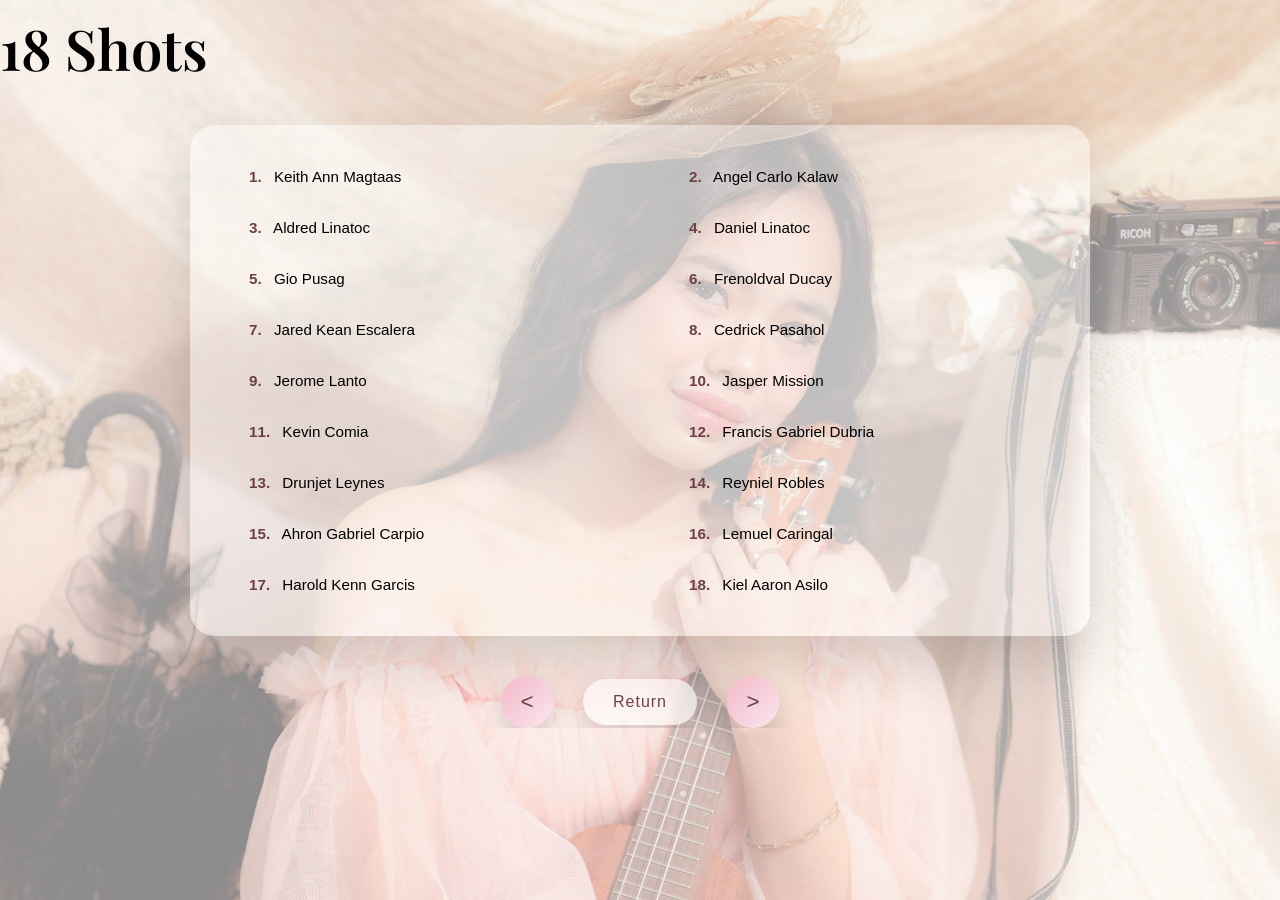
<file: shots.html>
<!DOCTYPE html>
<html lang="en">
<head>
<meta charset="UTF-8">
<meta name="viewport" content="width=device-width, initial-scale=1.0">
<title>18 Shots</title>
<link rel="stylesheet" href="style.css">
</head>
<body class="roses">
<div class="container">
  <h1>18 Shots</h1>
  <div class="participants">

<div class="card"><span>1.</span> Keith Ann Magtaas</div>
<div class="card"><span>2.</span> Angel Carlo Kalaw</div>
<div class="card"><span>3.</span> Aldred Linatoc</div>
<div class="card"><span>4.</span> Daniel Linatoc</div>
<div class="card"><span>5.</span> Gio Pusag</div>
<div class="card"><span>6.</span> Frenoldval Ducay</div>
<div class="card"><span>7.</span> Jared Kean Escalera</div>
<div class="card"><span>8.</span> Cedrick Pasahol</div>
<div class="card"><span>9.</span> Jerome Lanto</div>
<div class="card"><span>10.</span> Jasper Mission</div>
<div class="card"><span>11.</span> Kevin Comia</div>
<div class="card"><span>12.</span> Francis Gabriel Dubria</div>
<div class="card"><span>13.</span> Drunjet Leynes</div>
<div class="card"><span>14.</span> Reyniel Robles</div>
<div class="card"><span>15.</span> Ahron Gabriel Carpio</div>
<div class="card"><span>16.</span> Lemuel Caringal</div>
<div class="card"><span>17.</span> Harold Kenn Garcis</div>
<div class="card"><span>18.</span> Kiel Aaron Asilo</div>

  </div>
</div>

<div class="nav-footer">
    <button class="nav-btn" onclick="goBack()">&#60;</button>

    <a href="index.html#participants" class="nav-return">Return</a>

    <button class="nav-btn" onclick="goNext()">&#62;</button>
</div>
<script>
const pages = [
    "roses.html",
    "bills.html",
    "cosmetics.html",
    "gifts.html",
    "messages.html",
    "wishes.html",
    "shots.html",
    "footware.html",
    "chocolates.html"
];

const currentIndex = 6;

function goBack() {
    if (currentIndex > 0) {
        window.location.href = pages[currentIndex - 1];
    }
}

function goNext() {
    if (currentIndex < pages.length - 1) {
        window.location.href = pages[currentIndex + 1];
    }
}
</script>

</body>
</html>
</file>
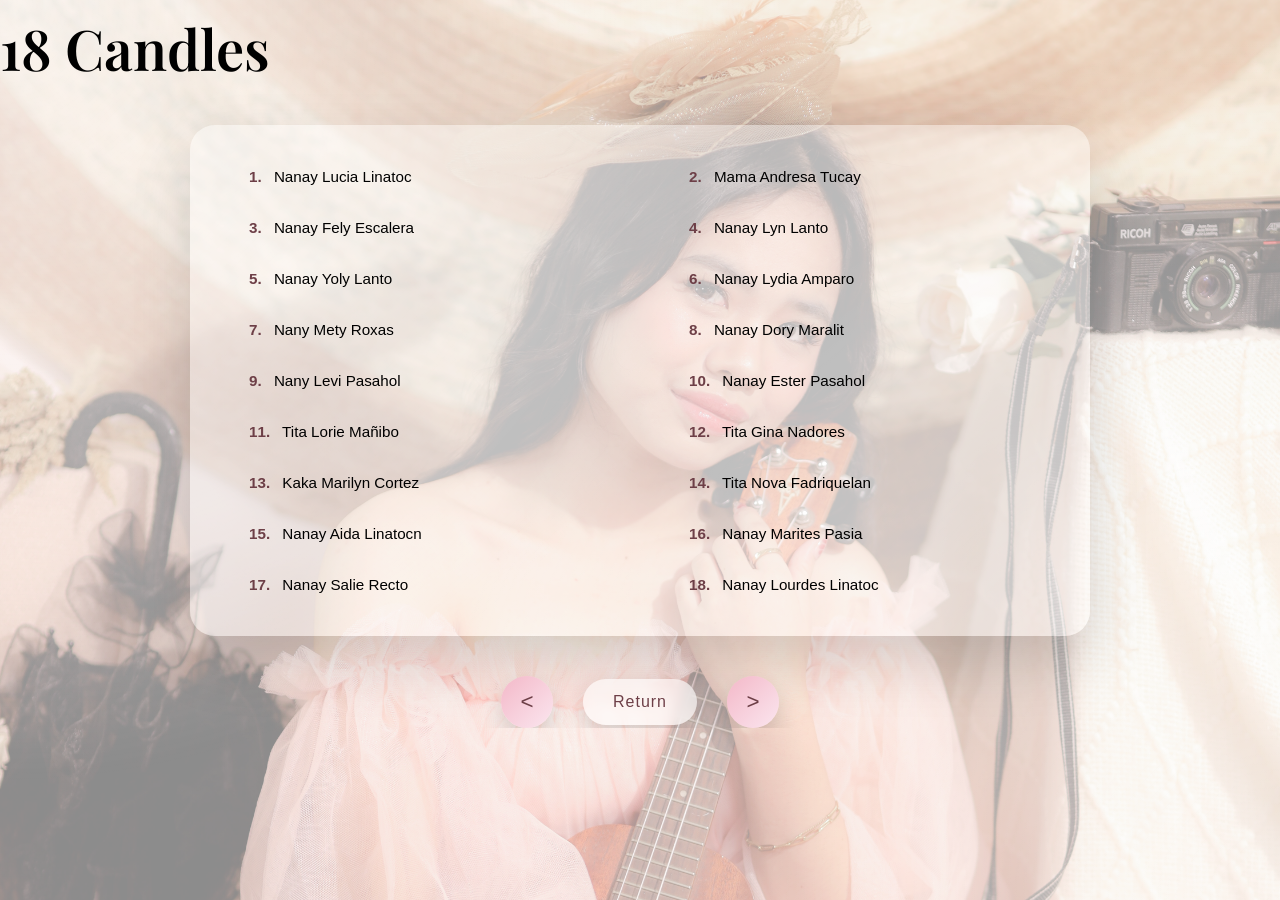
<file: wishes.html>
<!DOCTYPE html>
<html lang="en">
<head>
<meta charset="UTF-8">
<meta name="viewport" content="width=device-width, initial-scale=1.0">
<title>18 Wishes</title>
<link rel="stylesheet" href="style.css">
</head>
<body class="roses">
<div class="container">
  <h1>18 Candles</h1>
  <div class="participants">

    <div class="card"><span>1.</span> Nanay Lucia Linatoc</div>
<div class="card"><span>2.</span> Mama Andresa Tucay</div>
<div class="card"><span>3.</span> Nanay Fely Escalera</div>
<div class="card"><span>4.</span> Nanay Lyn Lanto</div>
<div class="card"><span>5.</span> Nanay Yoly Lanto</div>
<div class="card"><span>6.</span> Nanay Lydia Amparo</div>
<div class="card"><span>7.</span> Nany Mety Roxas</div>
<div class="card"><span>8.</span> Nanay Dory Maralit</div>
<div class="card"><span>9.</span> Nany Levi Pasahol</div>
<div class="card"><span>10.</span> Nanay Ester Pasahol</div>
<div class="card"><span>11.</span> Tita Lorie Mañibo</div>
<div class="card"><span>12.</span> Tita Gina Nadores</div>
<div class="card"><span>13.</span> Kaka Marilyn Cortez</div>
<div class="card"><span>14.</span> Tita Nova Fadriquelan</div>
<div class="card"><span>15.</span> Nanay Aida Linatocn</div>
<div class="card"><span>16.</span> Nanay Marites Pasia</div>
<div class="card"><span>17.</span> Nanay Salie Recto</div>
<div class="card"><span>18.</span> Nanay Lourdes Linatoc</div>

  </div>
</div>

<div class="nav-footer">
    <button class="nav-btn" onclick="goBack()">&#60;</button>

    <a href="index.html#participants" class="nav-return">Return</a>

    <button class="nav-btn" onclick="goNext()">&#62;</button>
</div>
<script>
const pages = [
    "roses.html",
    "bills.html",
    "cosmetics.html",
    "gifts.html",
    "messages.html",
    "wishes.html",
    "shots.html",
    "footware.html",
    "chocolates.html"
];

const currentIndex = 5;

function goBack() {
    if (currentIndex > 0) {
        window.location.href = pages[currentIndex - 1];
    }
}

function goNext() {
    if (currentIndex < pages.length - 1) {
        window.location.href = pages[currentIndex + 1];
    }
}
</script>

</body>
</html>
</file>
<file: style.css>
@import url('https://fonts.googleapis.com/css2?family=Playfair+Display:wght@500;600;700&family=Poppins:wght@300;400;500&family=Great+Vibes&display=swap');

* {
    box-sizing: border-box;
}
html, body{
    overflow-x: hidden;
    width: 100%;
}

body {
    margin: 0;
    padding: 0;
    font-family: Arial, sans-serif;

    /* Background image */
    background: linear-gradient(
        rgba(255,255,255,0.55),
        rgba(255,255,255,0.55)
    ),
    url("Photos/Lara3.jpg");

    background-size: cover;
    background-position: center 25%;
    background-repeat: no-repeat;
    background-attachment: fixed;
}

/* soft watercolor texture illusion */
body::before {
    content: "";
    position: fixed;
    inset: 0;
    background-image:
        radial-gradient(circle at top left, rgba(255,255,255,0.6), transparent 50%),
        radial-gradient(circle at bottom right, rgba(255,255,255,0.4), transparent 55%);
    pointer-events: none;
    z-index: -1;
}

/* NAVIGATION */
nav {
    position: sticky;
    top: 0;
    background: rgba(255,255,255,0.65);
    backdrop-filter: blur(10px);
    box-shadow: 0 8px 20px rgba(0,0,0,0.08);
    z-index: 100;
}

nav{
    position:sticky;
    top:0;
    width:100%;
}

.nav-container{
    max-width:1100px;
    margin:auto;
    display:flex;
    align-items:center;
    justify-content:space-between;
    padding:14px 20px;
}

/* LOGO */
.logo{
    font-family:'Playfair Display', serif;
    font-size:1.2rem;
    font-weight:600;
}

/* NAV LINKS */
.nav-links{
    display:flex;
    gap:25px;
    align-items:center;
}

/* BURGER */
.burger{
    display:none;
    font-size:24px;
    cursor:pointer;
}

.nav-container a {
    text-decoration: none;
    font-weight: 500;
    color: #6b4e4e;
    transition: 0.3s ease;
}

.nav-container a:hover {
    color: #c08497;
}

/* DROPDOWN */
.dropdown-content {
    display: none;
    position: absolute;
    background: rgba(255,255,255,0.9);
    border-radius: 12px;
    box-shadow: 0 15px 30px rgba(0,0,0,0.15);
    overflow: hidden;
}

.dropdown-content a {
    display: block;
    padding: 10px 18px;
    font-size: 0.9rem;
}

.dropdown-content.show {
    display: block;
}

/* DROPDOWN FIX */
.dropdown {
    position: relative;
}

.dropdown-content {
    top: 100%;
    left: 0;
    min-width: 180px;
}

/* MOBILE NAVIGATION */
@media (max-width: 768px) {

    @media (max-width:768px){

.nav-links{
    position:absolute;
    top:65px;
    left:0;
    width:100vw;
    background:rgba(255,255,255,0.95);
    backdrop-filter:blur(10px);

    flex-direction:column;
    align-items:center;
    gap:20px;
    padding:25px 0;

    display:none;
    box-shadow:0 10px 25px rgba(0,0,0,0.15);
}

/* SHOW MENU */
.nav-links.show{
    display:flex;
}

/* BURGER SHOW */
.burger{
    display:block;
}

.hero-divider{
    width:120px;
    height:2px;
    margin:20px auto 25px;
    background:linear-gradient(to right,#e7b7c4,#c9a27e,#e7b7c4);
    border-radius:5px;
}   

/* DROPDOWN MOBILE */
.dropdown-content{
    position:static;
    box-shadow:none;
    background:transparent;
}

}

    .nav-container a {
        font-size: 1rem;
    }

    .dropdown-content {
        position: static;
        width: 100%;
        box-shadow: none;
        border-radius: 15px;
        margin-top: 10px;
    }

}

/* HERO */
header {
    padding: 90px 20px 60px;
    text-align: center;
}

header{
    width:100%;
    display:block;
    justify-content:center;
}

.invite-text {
    font-size: 1.05rem;
    letter-spacing: 5px;
    text-transform: uppercase;
    color: #a86c7a;
    margin-bottom: 15px;
}

 header {
        padding: 70px 15px 40px;
    }

    h1{
    font-family:'Playfair Display', serif;
    font-size:3.5rem;
    font-weight:600;
    margin:10px 0;
}

    .age-badge {
        font-size: 0.95rem;
    }

    .profile-frame {
        width: 140px;
        height: 140px;
    }

.age-badge {
    font-family: 'Playfair Display', serif;
    letter-spacing: 6px;
    font-size: 1.3rem;
    margin-bottom: 30px;
    color:#6d3f47;
}

@media (max-width: 768px) {

    .card {
        padding: 25px 20px;
        border-radius: 22px;
    }

    section {
        padding: 40px 15px;
    }

    .program-list li {
        font-size: 0.95rem;
        padding: 10px 0;
    }

    

}

@media (max-width: 480px) {

    .button-grid {
        grid-template-columns: 1fr;
    }

}

/* PROFILE IMAGE */
.profile-frame {
    margin: 25px auto;
    width: 180px;
    height: 180px;
    border-radius: 50%;
    padding: 8px;
    background: linear-gradient(135deg, #f3b8c8, #fce1ea);
}

.profile-pic {
    width: 100%;
    height: 100%;
    border-radius: 50%;
    object-fit: cover;
}

/* EVENT DETAILS */
.event-details p {
    margin: 6px 0;
    font-size: 0.95rem;
}

.dress-code-colors{
    display:flex;
    justify-content:center;
    margin:10px 0;
}

.dress-code-colors .color{
    width:40px;
    height:40px;
}

.c1{ background:#e4e4e4; }
.c2{ background:#e8b0af; }
.c3{ background:#e87c7c; }
.c4{ background:#e56b6f; }
.c5{ background:#e63946; }
.c6{ background:#ff0000; }

/* SECTIONS */
section {
    padding: 60px 15px;
    width: 100%;
    text-align: center;
}

section h2 {
    font-family: 'Playfair Display', serif;
    font-size: 2.2rem;
    margin-bottom: 25px;
    color: #6d3f47;
}

/* CARD */
.card {
    width: 90%;
    max-width: 850px;
    margin: auto;
    padding: 40px;
    background: rgba(255,255,255,0.40);
    border-radius: 28px;
    box-shadow: 0 30px 60px rgba(0,0,0,0.12);
    animation: slideUp 1s ease;
}

/* PROGRAM */
.program-list {
    list-style: none;
    padding: 0;
}

.program-list li {
    padding: 12px 0;
    font-size: 1rem;
}

.program-list span {
    font-weight: 600;
    margin-right: 10px;
}


/* PARTICIPANT BUTTONS */
.button-grid {
    display: grid;
    grid-template-columns: repeat(3, 1fr);
    gap: 15px;
}

@media (max-width:768px){
    .button-grid{
        grid-template-columns: 1fr;
    }
}

.btn-participant {
    text-decoration: none;
    padding: 14px;
    border-radius: 30px;
    background: linear-gradient(135deg, #f3b8c8, #fbe6ef);
    color: #6d3f47;
    font-weight: 500;
    transition: 0.35s ease;
}

.btn-participant:hover {
    transform: translateY(-3px);
    box-shadow: 0 12px 25px rgba(0,0,0,0.15);
}

/* PARTICIPANTS CONTAINER */
.participants{
    max-width: 900px;
    margin: 40px auto;
    padding: 35px 40px;

    background: rgba(255,255,255,0.40);
    border-radius: 25px;

    display: grid;
    grid-template-columns: 1fr 1fr;
    gap: 18px 60px;

    box-shadow: 0 25px 60px rgba(0,0,0,0.15);
}

/* REMOVE OLD CARD STYLE */
.participants .card{
    background: none;
    box-shadow: none;
    padding: 8px 0;
    font-size: 0.95rem;
}

/* NUMBER STYLE */
.participants span{
    font-weight: 600;
    margin-right: 8px;
    color: #6d3f47;
}

/* MOBILE VIEW */
@media (max-width: 768px){


    .participants{
        max-height:65vh;  
        overflow-y:auto;   
        padding:25px;
    }

    .participants{
        scroll-behavior:smooth;
    }

    .participants::after{
    content:"";
    position:sticky;
    bottom:0;
    height:40px;
    display:block;
    background:linear-gradient(to bottom, transparent, rgba(255,255,255,0.4));
}
    .container{
        width:100%;
        padding:20px;
    }

    h1{
        font-size:3rem;
        text-align:center;
    }

    .participants{
        width:100%;
        grid-template-columns:1fr;
        gap:18px;
        margin-top:25px;
    }

    .participants .card{
        font-size:1.05rem;
        padding:12px 0;
    }

    .nav-footer{
        margin-top:30px;
        gap:20px;
    }

}
/* FOOTER */
footer {
    text-align: center;
    padding: 25px;
    font-size: 0.85rem;
    opacity: 0.75;
}

/* PARTICIPANT PAGE NAVIGATION */
.nav-footer {
    margin-top: 40px;
    display: flex;
    justify-content: center;
    align-items: center;
    gap: 30px;
}

.nav-btn {
    width: 52px;
    height: 52px;
    border-radius: 50%;
    border: none;
    background: linear-gradient(135deg, #f3b8c8, #fbe6ef);
    color: #6d3f47;
    font-size: 1.4rem;
    cursor: pointer;
    box-shadow: 0 10px 25px rgba(0,0,0,0.15);
    transition: 0.35s ease;
}

.nav-btn:hover {
    transform: translateY(-3px);
    box-shadow: 0 18px 35px rgba(0,0,0,0.2);
}

.nav-return {
    text-decoration: none;
    padding: 14px 30px;
    border-radius: 40px;
    background: rgba(255,255,255,0.6);
    color: #6d3f47;
    font-weight: 500;
    letter-spacing: 1px;
    backdrop-filter: blur(6px);
    box-shadow: 0 10px 25px rgba(0,0,0,0.15);
    transition: 0.35s ease;
}

.nav-return:hover {
    background: rgba(255,255,255,0.85);
    transform: translateY(-2px);
}

/* ALBUM PREVIEW SECTION */

.album-preview{
    display:grid;
    grid-template-columns: repeat(4,1fr);
    gap:15px;
    margin-top:20px;
}

.album-preview img{
    width:100%;
    height:200px;
    object-fit:cover;
    border-radius:10px;
    transition:0.3s;
}

.album-preview img:hover{
    transform:scale(1.05);
}

/* VIEW MORE BUTTON */

.album-button{
    text-align:center;
    margin-top:25px;
}

.btn-view-more{
    display:inline-block;
    padding:12px 30px;
    background:linear-gradient(135deg, #f3b8c8, #fbe6ef);
    color:#6d3f47;
    text-decoration:none;
    border-radius:25px;
    font-weight:bold;
    transition:0.3s;
}

.btn-view-more:hover{
    transform: translateY(-3px);
    box-shadow: 0 12px 25px rgba(0,0,0,0.15);
}

/* MOBILE */

@media (max-width:768px){

    .album-preview{
        grid-template-columns: repeat(2,1fr);
    }

}

/* ALBUM PAGE */

.albums-page{
    padding:60px 10%;
    text-align:center;
}

.albums-page h2{
    margin-bottom:30px;
}

/* GALLERY GRID */

.albums-grid{
    display:grid;
    grid-template-columns: repeat(4,1fr);
    gap:20px;
}

.albums-grid img{
    width:100%;
    height:250px;
    object-fit:cover;

    border-radius:10px;

    box-shadow:0 5px 15px rgba(0,0,0,0.2);

    transition:0.3s;
}

.albums-grid img:hover{
    transform:scale(1.05);
}

/* TABLET */

@media (max-width:900px){

.albums-grid{
    grid-template-columns: repeat(3,1fr);
}

}

/* MOBILE */

@media (max-width:600px){

.albums-grid{
    grid-template-columns: repeat(2,1fr);
}

}

/* Albums Container */
.albums-container {
    max-width: 900px;
    margin: 30px auto;
    padding: 20px;
    background: rgba(255,255,255,0.4);
    border-radius: 25px;
    box-shadow: 0 25px 60px rgba(0,0,0,0.15);
}

/* Album Images */
.albums-grid img {
    width: 100%;
    height: 200px;
    object-fit: cover;
    border-radius: 10px;
    transition: 0.3s;
}

.albums-grid img:hover {
    transform: scale(1.05);
}

/* MOBILE: make the container scrollable */
@media (max-width: 768px) {

    .albums-container {
        max-height: 65vh; 
        overflow-y: auto;  
        padding: 15px;
    }

    .albums-container::after {
        content: "";
        position: sticky;
        bottom: 0;
        height: 40px;
        display: block;
        background: linear-gradient(to bottom, transparent, rgba(255,255,255,0.4));
    }

    .albums-grid {
        display: grid;
        grid-template-columns: 1fr; 
        gap: 15px;
    }

    .albums-grid img {
        height: 180px;
    }
}

/* RETURN BUTTON */

.return-container{
    text-align:left;
    margin-bottom:20px;
}

.btn-return{
    display:inline-block;
    padding:10px 20px;
    background:linear-gradient(135deg, #f3b8c8, #fbe6ef);
    color:#6d3f47;
    text-decoration:none;
    border-radius:20px;
    font-weight:bold;
    transition:0.3s;
}

.btn-return:hover{
    transform: translateY(-3px);
    box-shadow: 0 12px 25px rgba(0,0,0,0.15);
}

/* Lightbox Overlay */
.lightbox {
    display: none;
    position: fixed;
    top: 0;
    left: 0;
    width: 100%;
    height: 100%;
    background: rgba(0,0,0,0.8);
    justify-content: center;
    align-items: center;
    z-index: 9999;
}

.lightbox-img {
    max-width: 90%;
    max-height: 90%;
    border-radius: 12px;
    box-shadow: 0 20px 50px rgba(0,0,0,0.5);
    transition: transform 0.3s ease;
}

.lightbox-img:hover {
    transform: scale(1.05);
}

.lightbox .close {
    position: absolute;
    top: 20px;
    right: 30px;
    font-size: 2.5rem;
    color: #fff;
    cursor: pointer;
}

/* ANIMATIONS */
@keyframes fadeIn {
    from { opacity: 0 }
    to { opacity: 1 }
}

@keyframes slideUp {
    from {
        opacity: 0;
        transform: translateY(40px);
    }
    to {
        opacity: 1;
        transform: translateY(0);
    }
}
</file>
